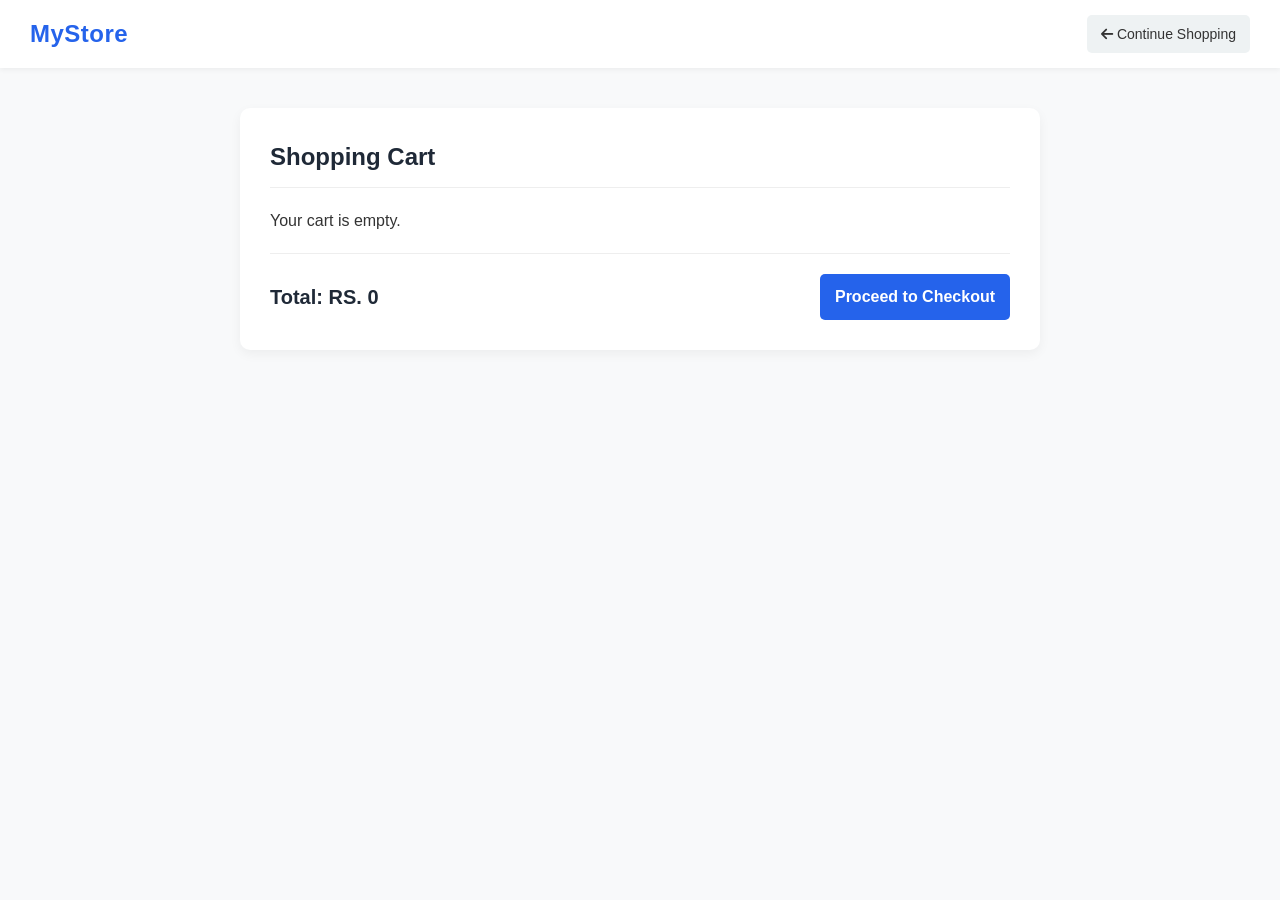
<file: cart.html>
<!DOCTYPE html>
<html lang="en">
  <head>
    <meta charset="UTF-8" />
    <meta name="viewport" content="width=device-width, initial-scale=1.0" />
    <title>Your Cart</title>
    <link rel="stylesheet" href="./styling/style1.css" />
    <link
      rel="stylesheet"
      href="https://cdnjs.cloudflare.com/ajax/libs/font-awesome/6.4.0/css/all.min.css"
    />
  </head>
  <body>
    <header>
      <div class="logo">MyStore</div>
      <a href="index.html" class="btn-secondary"
        ><i class="fas fa-arrow-left"></i> Continue Shopping</a
      >
    </header>

    <div class="cart-container">
      <h2>Shopping Cart</h2>
      <div class="cart-list" id="cartList">
        <!-- JavaScript se cart items yahan render honge -->
      </div>
      <div class="cart-summary">
        <h3>Total: RS. <span id="grandTotal">0</span></h3>
        <a href="checkout.html" class="btn-primary" id="proceedCheckoutBtn"
          >Proceed to Checkout</a
        >
      </div>
    </div>

    <script src="./javascript/cart.js"></script>
  </body>
</html>
</file>
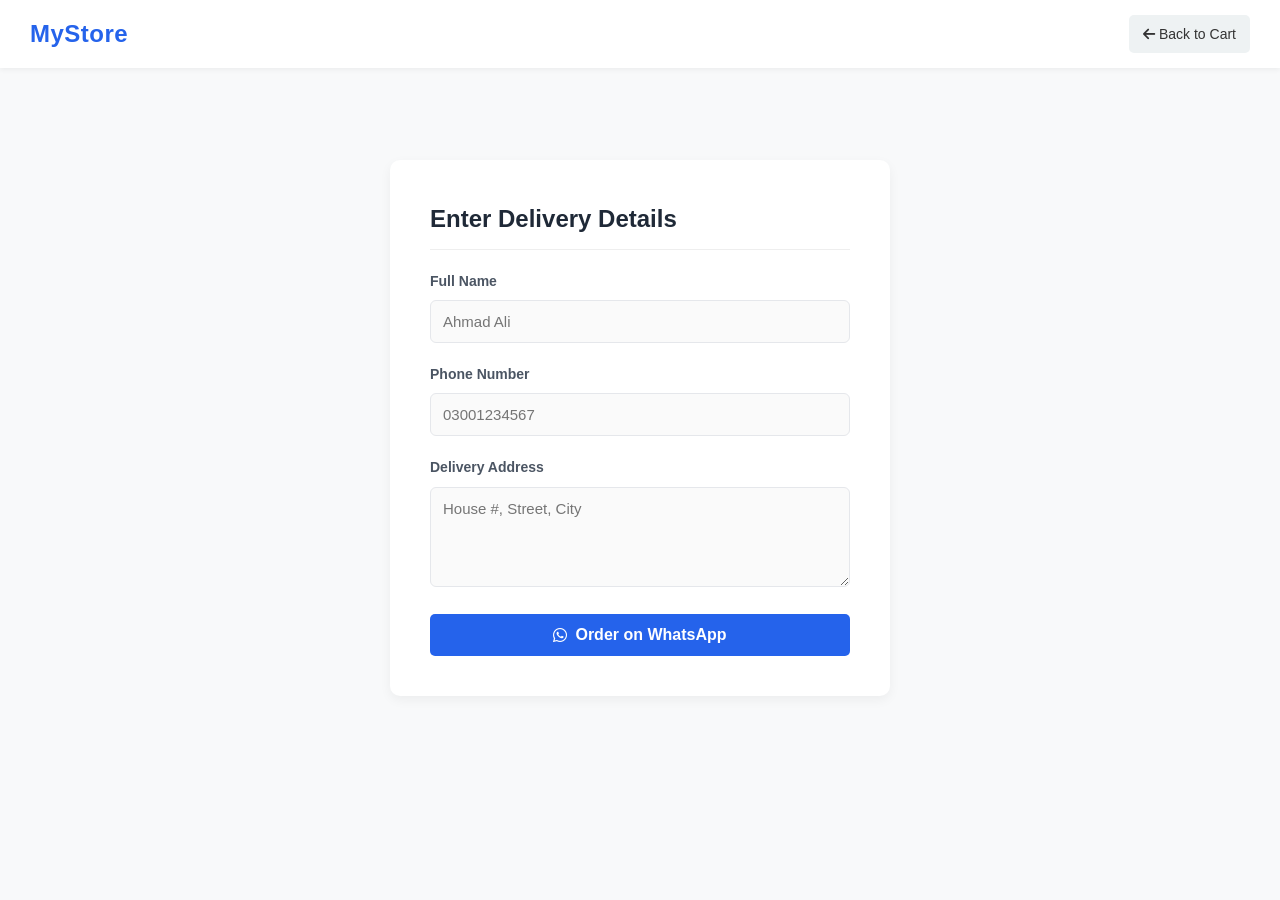
<file: checkout.html>
<!DOCTYPE html>
<html lang="en">
<head>
    <meta charset="UTF-8">
    <meta name="viewport" content="width=device-width, initial-scale=1.0">
    <title>Checkout - WhatsApp Order</title>
    <link rel="stylesheet" href="./styling/style1.css">
    <link rel="stylesheet" href="https://cdnjs.cloudflare.com/ajax/libs/font-awesome/6.4.0/css/all.min.css">
</head>
<body>

    <header>
        <div class="logo">MyStore</div>
        <a href="cart.html" class="btn-secondary"><i class="fas fa-arrow-left"></i> Back to Cart</a>
    </header>

    <div class="checkout-container">
        <div class="checkout-box">
            <h2>Enter Delivery Details</h2>
            <form id="whatsappCheckoutForm">
                <div class="form-group">
                    <label>Full Name</label>
                    <input type="text" id="customerName" required placeholder="Ahmad Ali">
                </div>
                <div class="form-group">
                    <label>Phone Number</label>
                    <input type="text" id="customerPhone" required placeholder="03001234567">
                </div>
                <div class="form-group">
                    <label>Delivery Address</label>
                    <textarea id="customerAddress" required placeholder="House #, Street, City"></textarea>
                </div>
                <button type="submit" class="btn-whatsapp">
                    <i class="fab fa-whatsapp"></i> Order on WhatsApp
                </button>
            </form>
        </div>
    </div>

    <script src="./javascript/checkout.js"></script>
</body>
</html>
</file>
<file: styling/style1.css>
/* ==========================================
   1. Global Reset & Base Styles
   ========================================== */
   * {
    margin: 0;
    padding: 0;
    box-sizing: border-box;
    font-family: 'Segoe UI', Tahoma, Geneva, Verdana, sans-serif;
}

body {
    background: #f8f9fa;
    color: #333;
    line-height: 1.6;
}

header {
    background: #ffffff;
    padding: 15px 30px;
    display: flex;
    justify-content: space-between;
    align-items: center;
    box-shadow: 0 2px 5px rgba(0, 0, 0, 0.05);
    position: sticky;
    top: 0;
    z-index: 100;
}

.logo {
    font-size: 24px;
    font-weight: 700;
    color: #2563eb;
    letter-spacing: 0.5px;
}

.hidden {
    display: none !important;
}

/* ==========================================
   2. Reusable Buttons
   ========================================== */
.btn-primary {
    background: #2563eb;
    color: white;
    padding: 10px 15px;
    border-radius: 5px;
    font-weight: bold;
    text-align: center;
    text-decoration: none;
    display: inline-block;
    border: none;
    cursor: pointer;
    transition: background 0.2s;
}

.btn-primary:hover {
    background: #1d4ed8;
}

.btn-secondary {
    background: #eef2f3;
    color: #333;
    padding: 8px 14px;
    border-radius: 5px;
    text-decoration: none;
    font-weight: 500;
    font-size: 14px;
    border: none;
    cursor: pointer;
}

.btn-whatsapp {
    background: #2563eb;
    color: white;
    padding: 12px;
    border-radius: 5px;
    font-weight: bold;
    border: none;
    cursor: pointer;
    width: 100%;
    font-size: 16px;
    display: flex;
    justify-content: center;
    align-items: center;
    gap: 8px;
    transition: background 0.2s;
}

.btn-whatsapp:hover {
    background: #1d4ed8;
}

/* ==========================================
   3. Cart Page Styles (`cart.html`)
   ========================================== */
.cart-container {
    max-width: 800px;
    margin: 40px auto;
    background: white;
    padding: 30px;
    border-radius: 10px;
    box-shadow: 0 4px 12px rgba(0, 0, 0, 0.05);
}

.cart-container h2 {
    margin-bottom: 20px;
    border-bottom: 1px solid #eee;
    padding-bottom: 10px;
    color: #1f2937;
}

.cart-list {
    margin-bottom: 20px;
}

/* Cart Item Row */
.cart-item-row {
    display: flex;
    justify-content: space-between;
    align-items: center;
    padding: 15px 0;
    border-bottom: 1px solid #f1f1f1;
    gap: 15px;
}

.cart-item-info {
    display: flex;
    align-items: center;
    gap: 15px;
    flex: 1;
    min-width: 0; /* Prevents flex items from overflowing text containers */
}

.cart-item-info img {
    width: 60px;
    height: 60px;
    object-fit: cover;
    border-radius: 6px;
    flex-shrink: 0;
}

.cart-item-info div {
    min-width: 0;
}

.cart-item-info h4 {
    font-size: 16px;
    margin-bottom: 4px;
    color: #1f2937;
    white-space: nowrap;
    overflow: hidden;
    text-overflow: ellipsis;
}

.cart-item-info p {
    color: #2563eb;
    font-weight: bold;
}

/* Quantity Controls */
.quantity-controls {
    display: flex;
    align-items: center;
    gap: 10px;
    flex-shrink: 0;
}

.quantity-controls button {
    background: #eef2f3;
    border: none;
    width: 28px;
    height: 28px;
    border-radius: 4px;
    cursor: pointer;
    font-weight: bold;
    font-size: 16px;
    color: #333;
    transition: background 0.2s;
}

.quantity-controls button:hover {
    background: #dfe4ea;
}

.quantity-controls span {
    font-weight: bold;
    font-size: 15px;
    min-width: 20px;
    text-align: center;
}

.remove-btn {
    background: #ef4444;
    color: white;
    border: none;
    padding: 6px 12px;
    border-radius: 4px;
    cursor: pointer;
    font-size: 13px;
    transition: background 0.2s;
    flex-shrink: 0;
}

.remove-btn:hover {
    background: #dc2626;
}

.cart-summary {
    display: flex;
    justify-content: space-between;
    align-items: center;
    border-top: 1px solid #eee;
    padding-top: 20px;
    gap: 15px;
}

.cart-summary h3 {
    font-size: 20px;
    color: #1f2937;
}

/* ==========================================
   4. Checkout Page Styles (`checkout.html`)
   ========================================== */
.checkout-container {
    display: flex;
    justify-content: center;
    align-items: center;
    min-height: 80vh;
    padding: 20px;
}

.checkout-box {
    background: white;
    padding: 40px;
    border-radius: 10px;
    width: 100%;
    max-width: 500px;
    box-shadow: 0 4px 12px rgba(0, 0, 0, 0.05);
}

.checkout-box h2 {
    margin-bottom: 20px;
    color: #1f2937;
    border-bottom: 1px solid #eee;
    padding-bottom: 10px;
}

.form-group {
    margin-bottom: 20px;
}

.form-group label {
    display: block;
    margin-bottom: 8px;
    font-weight: 600;
    font-size: 14px;
    color: #4b5563;
}

.form-group input, 
.form-group textarea {
    width: 100%;
    padding: 12px;
    border: 1px solid #e5e7eb;
    border-radius: 6px;
    outline: none;
    font-size: 15px;
    background: #fafafa;
}

.form-group input:focus, 
.form-group textarea:focus {
    border-color: #2563eb;
    background: #fff;
}

.form-group textarea {
    resize: vertical;
    height: 100px;
}

/* ==========================================
   5. Responsive Media Queries
   ========================================== */
@media (max-width: 768px) {
    header {
        padding: 12px 20px;
    }

    .logo {
        font-size: 20px;
    }

    .cart-container {
        margin: 20px 15px;
        padding: 20px 15px;
    }

    /* Stack cart items neatly on tablets and small screens */
    .cart-item-row {
        flex-wrap: wrap;
        gap: 12px;
    }

    .cart-item-info {
        width: 100%;
    }

    .cart-item-row > .quantity-controls,
    .cart-item-row > .remove-btn {
        margin-left: 75px; /* Aligns controls with the text next to the 60px image + gap */
    }

    .cart-summary {
        flex-direction: column;
        align-items: stretch;
        gap: 15px;
        text-align: center;
    }

    .cart-summary .btn-primary {
        width: 100%;
    }

    .checkout-box {
        padding: 25px 20px;
    }
}

@media (max-width: 480px) {
    header {
        padding: 10px 15px;
    }

    .cart-item-row > .quantity-controls,
    .cart-item-row > .remove-btn {
        margin-left: 0;
    }

    .cart-item-row {
        flex-direction: column;
        align-items: flex-start;
    }

    .cart-item-info {
        width: 100%;
    }

    .cart-item-row .quantity-controls {
        width: 100%;
        justify-content: space-between;
    }

    .cart-item-row .remove-btn {
        width: 100%;
        text-align: center;
    }
}
</file>
